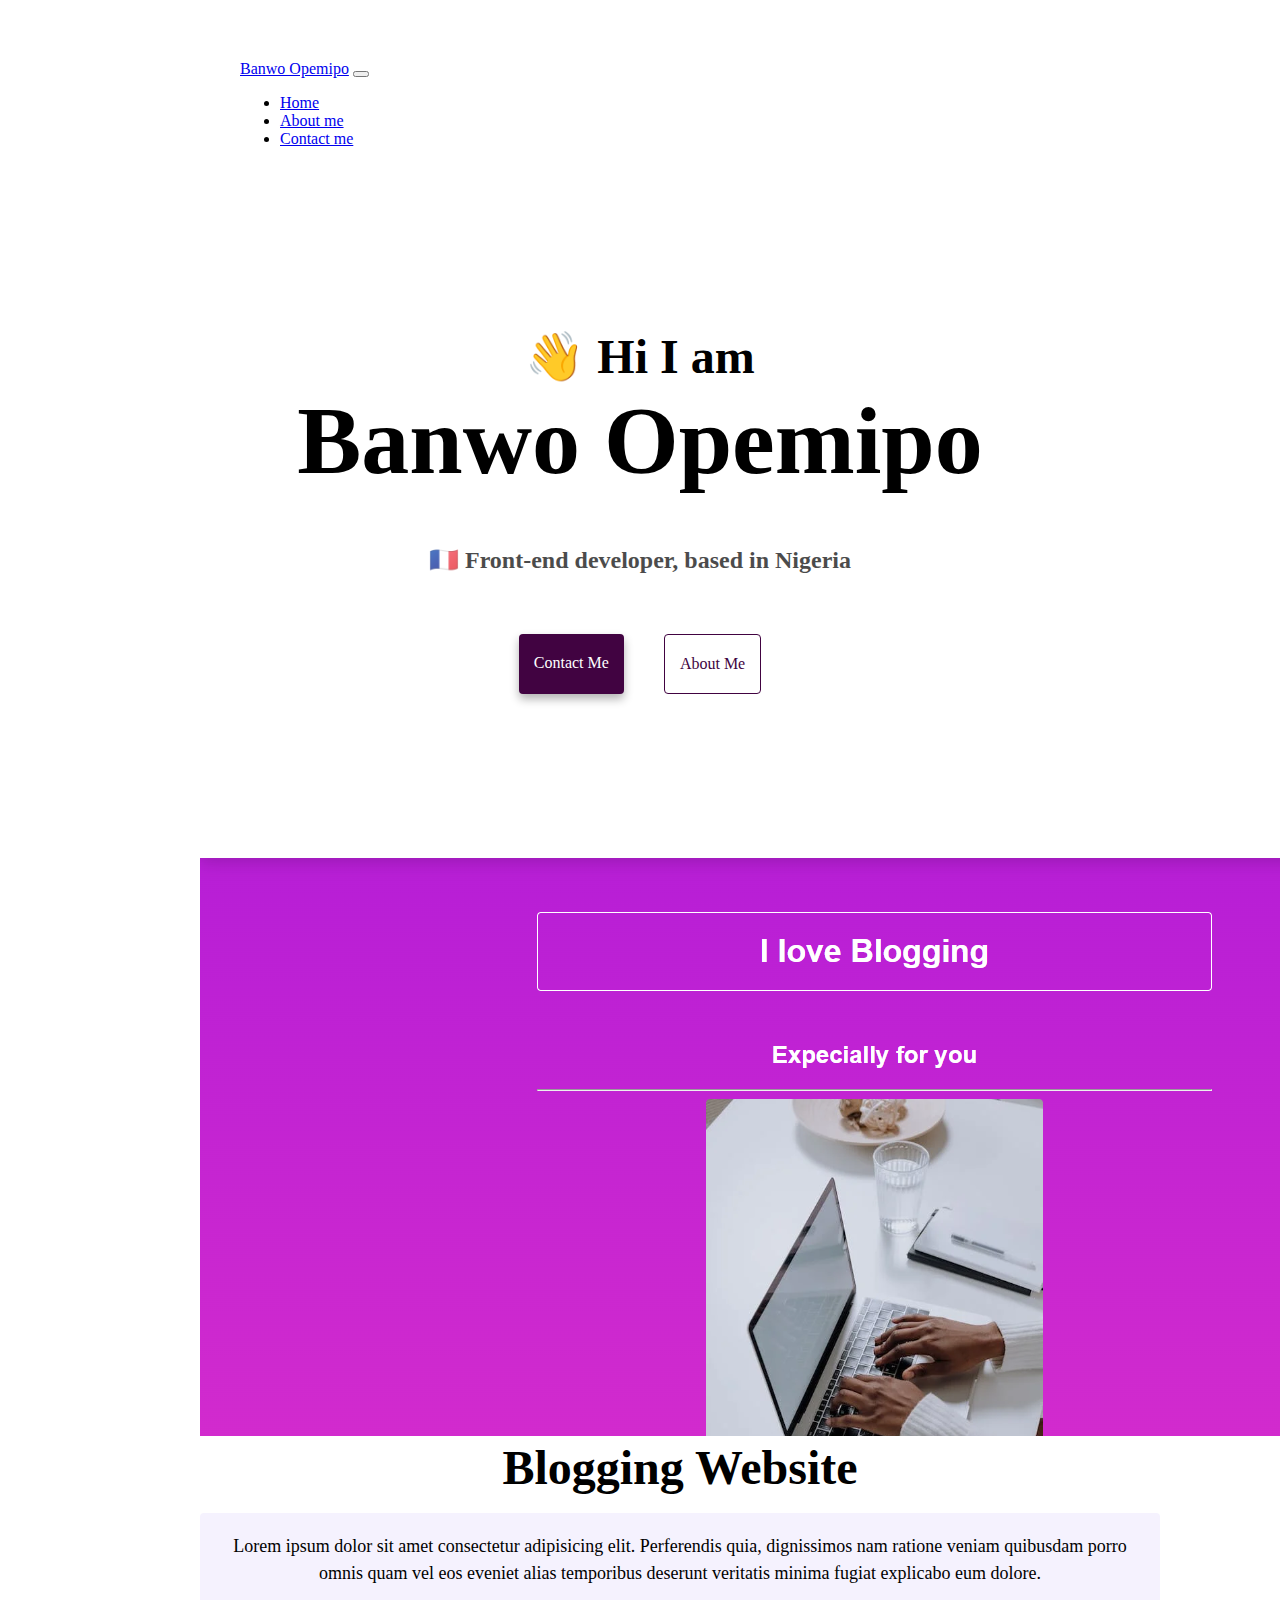
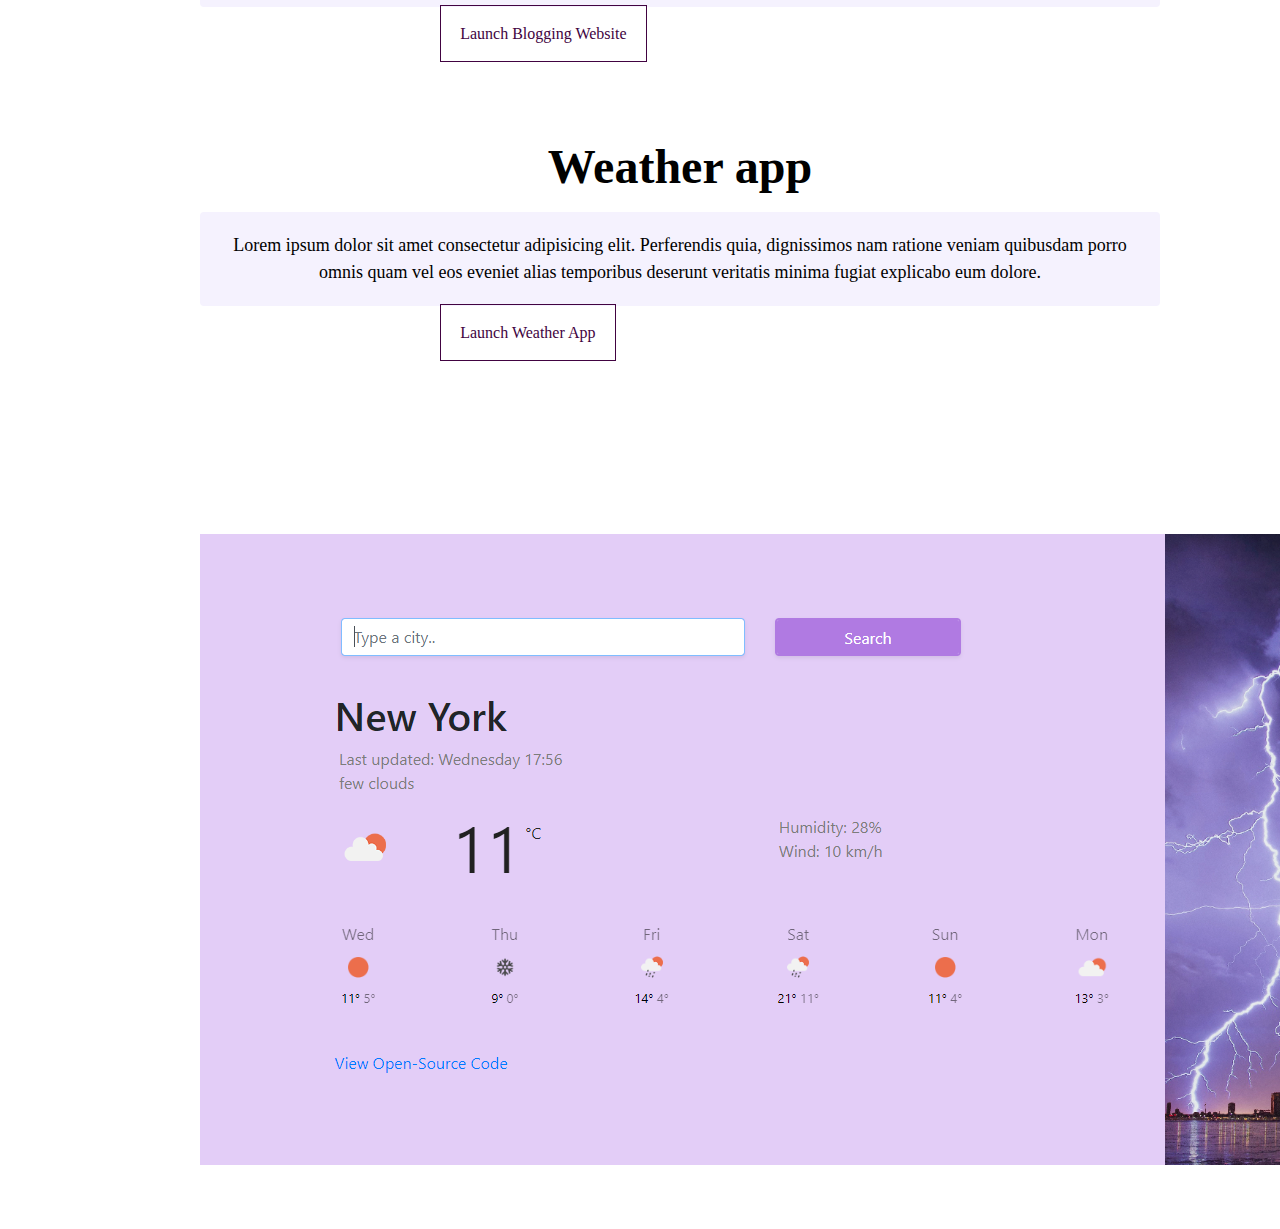
<file: index.html>
<!DOCTYPE html>
<html lang="en">
  <head>
    <meta charset="UTF-8" />
    <meta http-equiv="X-UA-Compatible" content="IE=edge" />
    <meta name="viewport" content="width=device-width, initial-scale=1.0" />
    <meta
      name="description"
      content="Banwo Opemipo is a front-end developer based in Nigeria, check out his projects and contact her for job inquiries"
    />
    <title>Front-end developer - Banwo Opemipo</title>
    <link
      href="https://cdn.jsdelivr.net/npm/bootstrap@5.0.0-beta2/dist/css/bootstrap.min.css"
      rel="stylesheet"
      integrity="sha384-BmbxuPwQa2lc/FVzBcNJ7UAyJxM6wuqIj61tLrc4wSX0szH/Ev+nYRRuWlolflfl"
      crossorigin="anonymous"
    />
    <script
      src="https://cdn.jsdelivr.net/npm/bootstrap@5.0.0-beta2/dist/js/bootstrap.bundle.min.js"
      integrity="sha384-b5kHyXgcpbZJO/tY9Ul7kGkf1S0CWuKcCD38l8YkeH8z8QjE0GmW1gYU5S9FOnJ0"
      crossorigin="anonymous"
    ></script>
    <link rel="stylesheet" href="style.css" />
  </head>
  <body>
    <nav class="navbar navbar-expand-lg navbar-light bg-light fixed-top">
      <div class="container">
        <a class="navbar-brand" href="index.html">Banwo Opemipo</a>
        <button
          class="navbar-toggler"
          type="button"
          data-bs-toggle="collapse"
          data-bs-target="#navbarNav"
          aria-controls="navbarNav"
          aria-expanded="false"
          aria-label="Toggle navigation"
        >
          <span class="navbar-toggler-icon"></span>
        </button>
        <div class="collapse navbar-collapse" id="navbarNav">
          <ul class="navbar-nav">
            <li class="nav-item">
              <a class="nav-link active" aria-current="page" href="index.html"
                >Home</a
              >
            </li>
            <li class="nav-item">
              <a class="nav-link" href="about.html">About me</a>
            </li>
            <li class="nav-item">
              <a class="nav-link" href="about.html#contact">Contact me</a>
            </li>
          </ul>
        </div>
      </div>
    </nav>
    <h2 class="text-center a">👋 Hi I am</h2>
    <h1 class="text-center b">Banwo Opemipo</h1>
    <h3 class="text-center c">🇫🇷 Front-end developer, based in Nigeria</h3>
    <div class="navigation-links mb-5">
      <a href="about.html#contact" class="primary-link contact-link"
        >Contact me</a
      >
      <a href="about.html" class="secondary-link about-link">About me</a>
    </div>
    <div class="container x">
      <div class="row y">
        <div class="col-md-6">
          <img src="images/Blog.png" class="img-fluid rounded" />
        </div>
        <div class="col-md-6">
          <h2 class="mb-3">Blogging Website</h2>
          <p>
            Lorem ipsum dolor sit amet consectetur adipisicing elit. Perferendis
            quia, dignissimos nam ratione veniam quibusdam porro omnis quam vel
            eos eveniet alias temporibus deserunt veritatis minima fugiat
            explicabo eum dolore.
          </p>
          <div class="mt-5">
            <a
              href="http://shecodes.io/workshops/shecodes-basics-577aaca1-9ef5-4506-844e-920612b1a18b/projects/1413300"
              class="primary-link about-link d"
              >Launch Blogging Website</a
            >
          </div>
        </div>
      </div>
      <div class="row mt-5 z">
        <div class="col-md-6 p">
          <h2 class="mb-3">Weather app</h2>
          <p>
            Lorem ipsum dolor sit amet consectetur adipisicing elit. Perferendis
            quia, dignissimos nam ratione veniam quibusdam porro omnis quam vel
            eos eveniet alias temporibus deserunt veritatis minima fugiat
            explicabo eum dolore.
          </p>
          <div class="mb-5 mt-5">
            <a
              href="http://shecodes.io/workshops/shecodes-plus-ed0608b6-995a-4521-ad20-fc03fea2c0e7/projects/1546384"
              class="primary-link about-link d"
              >Launch Weather App</a
            >
          </div>
        </div>
        <div class="col-md-6">
          <img src="images/weather.png" class="img-fluid rounded o" />
        </div>
      </div>
    </div>
  </body>
</html>
</file>
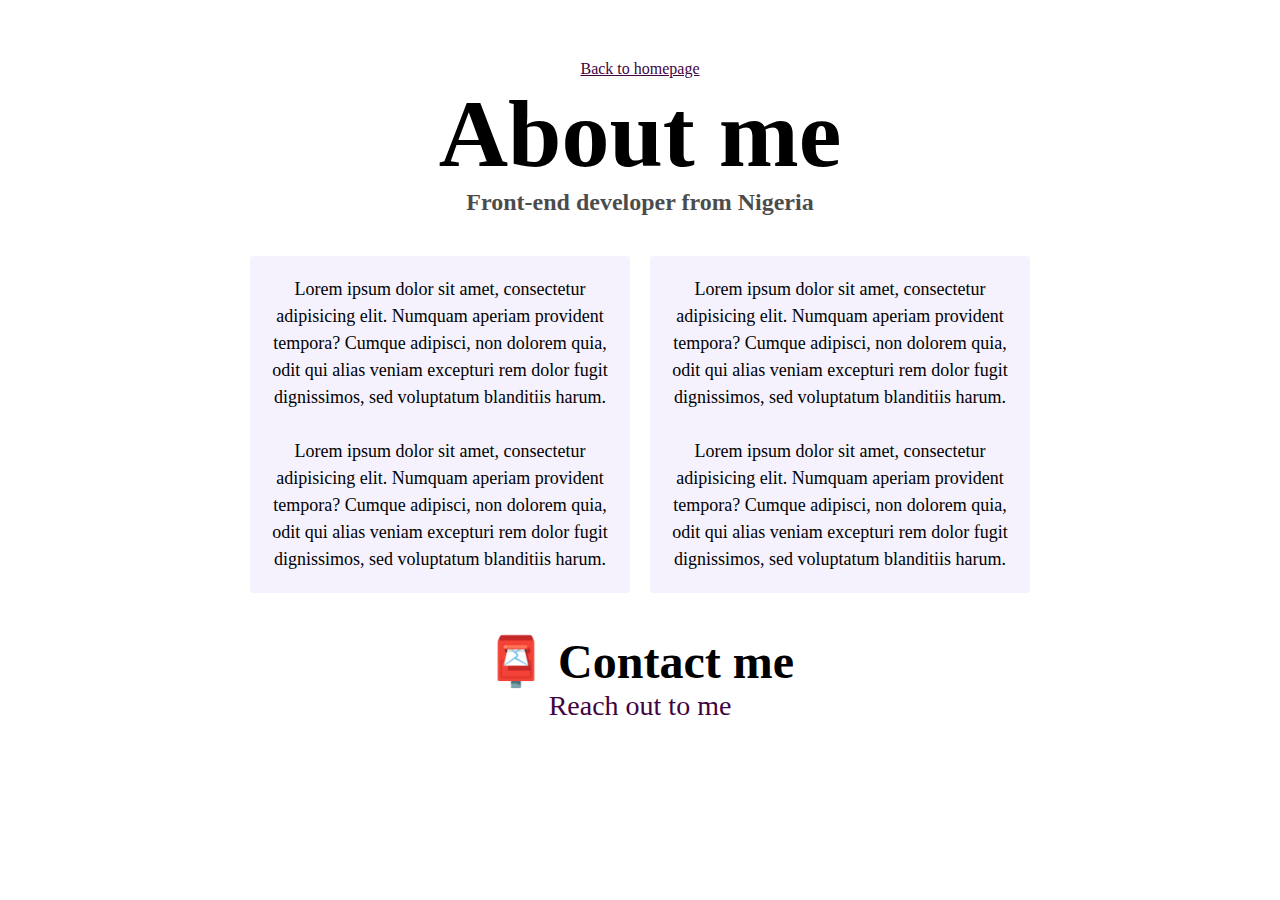
<file: about.html>
<!DOCTYPE html>
<html lang="en">
  <head>
    <meta charset="UTF-8" />
    <meta http-equiv="X-UA-Compatible" content="IE=edge" />
    <meta name="viewport" content="width=device-width, initial-scale=1.0" />
    <link rel="stylesheet" href="style.css" />
    <title>About Banwo Opemipo</title>
  </head>
  <body>
    <a href="index.html" class="homepage-link">Back to homepage</a>
    <h1>About me</h1>
    <h3>Front-end developer from Nigeria</h3>
    <div class="about-paragraphs">
      <p>
        Lorem ipsum dolor sit amet, consectetur adipisicing elit. Numquam
        aperiam provident tempora? Cumque adipisci, non dolorem quia, odit qui
        alias veniam excepturi rem dolor fugit dignissimos, sed voluptatum
        blanditiis harum.
        <br />
        <br />
        Lorem ipsum dolor sit amet, consectetur adipisicing elit. Numquam
        aperiam provident tempora? Cumque adipisci, non dolorem quia, odit qui
        alias veniam excepturi rem dolor fugit dignissimos, sed voluptatum
        blanditiis harum.
      </p>
      <p>
        Lorem ipsum dolor sit amet, consectetur adipisicing elit. Numquam
        aperiam provident tempora? Cumque adipisci, non dolorem quia, odit qui
        alias veniam excepturi rem dolor fugit dignissimos, sed voluptatum
        blanditiis harum.
        <br />
        <br />
        Lorem ipsum dolor sit amet, consectetur adipisicing elit. Numquam
        aperiam provident tempora? Cumque adipisci, non dolorem quia, odit qui
        alias veniam excepturi rem dolor fugit dignissimos, sed voluptatum
        blanditiis harum.
      </p>
    </div>
    <div id="contact">
      <h2>📮 Contact me</h2>
      <a href="mailto:banwoopemipo04@gmail.com" class="email-link">
        Reach out to me
      </a>
    </div>
  </body>
</html>
</file>
<file: style.css>
:root {
    --primary-color: rgb(65, 3, 65);
    --secondary-color: #f5f2fe;
    --box-shadow: 0 5px 10px rgba(0, 0, 0, 0.3);
  }
  
  body {
    margin: 60px auto;
    max-width: 800px;
  }
  
  h1,
  h2,
  h3 {
    text-align: center;
    margin: 0;
  }
  
  h1 {
    font-size: 96px;
  }
  
  h2 {
    font-size: 48px;
  }
  
  .a {
    margin-top: 180px;
  }
  
  .b {
    margin-bottom: 50px;
  }
  
  h3 {
    font-size: 24px;
    opacity: 0.7;
  }
  
  p {
    background: var(--secondary-color);
    padding: 20px;
    border-radius: 4px;
    font-size: 18px;
    line-height: 1.5;
    text-align: center;
  }
  
  .navigation-links {
    display: flex;
    margin-top: 40px;
    justify-content: center;
  }
  
  .navigation-links a {
    margin: 20px;
    border-radius: 4px;
    padding: 20px 15px;
    text-decoration: none;
    text-transform: capitalize;
  }
  
  .homepage-link {
    color: var(--primary-color);
    text-align: center;
    display: block;
  }
  
  .about-paragraphs {
    display: flex;
    margin: 30px 0;
  }
  
  .about-paragraphs p {
    margin: 10px;
  }
  
  .email-link {
    display: flex;
    justify-content: center;
    color: var(--primary-color);
    font-size: 28px;
    text-decoration: none;
  }
  
  .email-link:hover {
    text-decoration: underline;
  }
  
  .contact-link {
    background: var(--primary-color);
    box-shadow: var(--box-shadow);
    color: white;
  }
  
  .contact-link:hover {
    background-color: rgb(230, 138, 230);
  }
  
  .about-link:hover {
    background-color: rgb(230, 138, 230);
  }
  
  .about-link {
    color: var(--primary-color);
    border: 1px solid var(--primary-color);
    text-decoration: none;
  }
  
  .d {
    margin-left: 25%;
    padding: 2%;
  }
  
  .x {
    width: 120%;
    margin-left: -5%;
  }
  
  .y {
    width: 100%;
    margin-top: 15%;
  }
  
  .o {
    margin-top: 20%;
  }
  
  .p {
    margin-top: 10%;
  }
</file>
